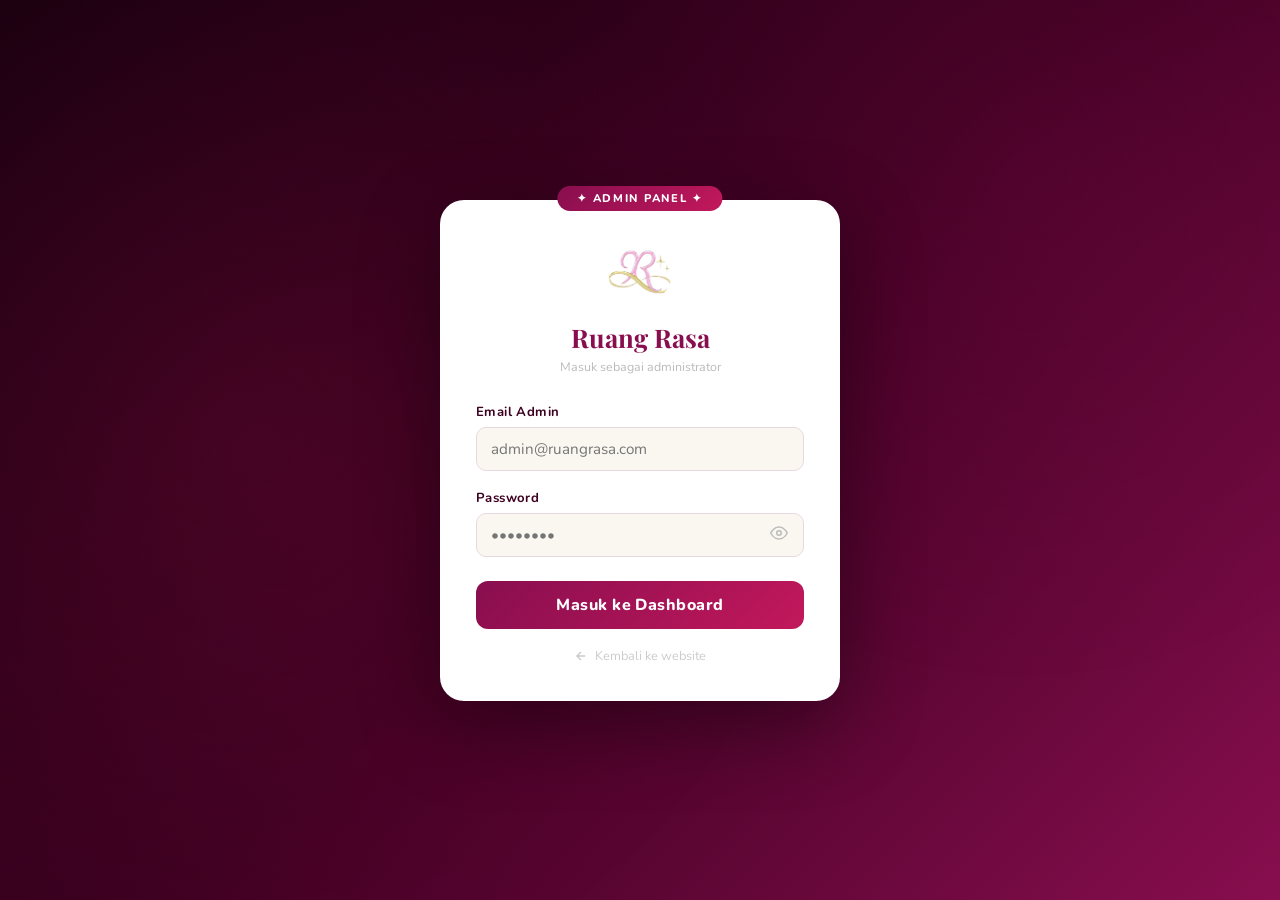
<file: admin/dashboard.html>
<!DOCTYPE html>
<html lang="id">
<head>
  <meta charset="UTF-8">
  <meta name="viewport" content="width=device-width, initial-scale=1.0">
  <title>Admin Dashboard – Ruang Rasa</title>
  <link rel="stylesheet" href="../css/style.css">
</head>
<body>

<div class="sb-overlay" id="sbOverlay" onclick="closeSidebar()"></div>

<aside class="sidebar" id="sidebar">
  <div class="sb-logo">
    <img src="../public/images/remove.png" alt="Logo" onerror="this.style.display='none'">
    <h2>Ruang Rasa</h2>
    <p>Admin Panel</p>
  </div>
  <nav class="sb-nav">
    <div class="nav-group-label">Utama</div>
    <a class="nav-item active" onclick="go('dashboard',this)">
      <svg viewBox="0 0 24 24" fill="none" stroke="currentColor" stroke-width="2"><rect x="3" y="3" width="7" height="7" rx="1"/><rect x="14" y="3" width="7" height="7" rx="1"/><rect x="3" y="14" width="7" height="7" rx="1"/><rect x="14" y="14" width="7" height="7" rx="1"/></svg>
      Dashboard
    </a>
    <div class="nav-group-label">Konten</div>
    <a class="nav-item" onclick="go('cerita',this)">
      <svg viewBox="0 0 24 24" fill="none" stroke="currentColor" stroke-width="2"><path d="M14 2H6a2 2 0 0 0-2 2v16a2 2 0 0 0 2 2h12a2 2 0 0 0 2-2V8z"/><polyline points="14 2 14 8 20 8"/><line x1="16" y1="13" x2="8" y2="13"/><line x1="16" y1="17" x2="8" y2="17"/></svg>
      Kelola Cerita
    </a>
    <a class="nav-item" onclick="go('dukungan',this)">
      <svg viewBox="0 0 24 24" fill="none" stroke="currentColor" stroke-width="2"><path d="M21 15a2 2 0 0 1-2 2H7l-4 4V5a2 2 0 0 1 2-2h14a2 2 0 0 1 2 2z"/></svg>
      Kelola Dukungan
    </a>
    <a class="nav-item" onclick="go('balasan',this)">
      <svg viewBox="0 0 24 24" fill="none" stroke="currentColor" stroke-width="2"><path d="M3 10h10a8 8 0 0 1 8 8v2M3 10l6 6M3 10l6-6"/></svg>
      Balasan Admin
    </a>
    <div class="nav-group-label">Pengguna</div>
    <a class="nav-item" onclick="go('users',this)">
      <svg viewBox="0 0 24 24" fill="none" stroke="currentColor" stroke-width="2"><path d="M17 21v-2a4 4 0 0 0-4-4H5a4 4 0 0 0-4 4v2"/><circle cx="9" cy="7" r="4"/><path d="M23 21v-2a4 4 0 0 0-3-3.87"/><path d="M16 3.13a4 4 0 0 1 0 7.75"/></svg>
      Kelola User
    </a>
    <div class="nav-group-label">Akun</div>
    <a class="nav-item" onclick="doLogout()">
      <svg viewBox="0 0 24 24" fill="none" stroke="currentColor" stroke-width="2"><path d="M9 21H5a2 2 0 0 1-2-2V5a2 2 0 0 1 2-2h4"/><polyline points="16 17 21 12 16 7"/><line x1="21" y1="12" x2="9" y2="12"/></svg>
      Logout
    </a>
  </nav>
</aside>

<div class="main">
  <div class="topbar">
    <div class="topbar-left">
      <button class="menu-toggle" onclick="toggleSidebar()">
        <svg viewBox="0 0 24 24" fill="none" stroke-width="2" stroke-linecap="round"><line x1="3" y1="6" x2="21" y2="6"/><line x1="3" y1="12" x2="21" y2="12"/><line x1="3" y1="18" x2="21" y2="18"/></svg>
      </button>
      <h1 id="pageTitle">Dashboard</h1>
    </div>
    <div class="admin-chip">
      <div class="admin-av" id="adminAv">A</div>
      <span id="adminName">Admin</span>
    </div>
  </div>

  <div class="content">

    <!-- DASHBOARD -->
    <div id="page-dashboard" class="page-section active">
      <div class="stats-grid">
        <div class="stat-card"><div class="stat-icon" style="background:#fce4ec">📝</div><div class="stat-val" id="s-cerita">–</div><div class="stat-lbl">Total Cerita</div></div>
        <div class="stat-card"><div class="stat-icon" style="background:#e0f2fe">🌍</div><div class="stat-val" id="s-publik">–</div><div class="stat-lbl">Cerita Publik</div></div>
        <div class="stat-card"><div class="stat-icon" style="background:#f3f4f6">🔒</div><div class="stat-val" id="s-anonim">–</div><div class="stat-lbl">Cerita Anonim</div></div>
        <div class="stat-card"><div class="stat-icon" style="background:#dcfce7">💬</div><div class="stat-val" id="s-dukungan">–</div><div class="stat-lbl">Total Dukungan</div></div>
        <div class="stat-card"><div class="stat-icon" style="background:#fef3c7">❤️</div><div class="stat-val" id="s-likes">–</div><div class="stat-lbl">Total Likes</div></div>
        <div class="stat-card"><div class="stat-icon" style="background:#ede9fe">👥</div><div class="stat-val" id="s-users">–</div><div class="stat-lbl">Total User</div></div>
      </div>
      <div class="chart-card">
        <div class="sec-title">📈 Cerita 7 Hari Terakhir</div>
        <div class="chart-bars" id="chartBars"><span style="color:#ddd;font-size:0.82rem">Memuat...</span></div>
      </div>
      <div class="sec-title">🆕 Cerita Terbaru</div>
      <div class="tbl-card">
        <div class="tbl-wrap">
          <table>
            <thead><tr><th>Judul</th><th>Penulis</th><th>Perasaan</th><th>Privasi</th><th>Waktu</th><th>Aksi</th></tr></thead>
            <tbody id="tb-recent"><tr class="empty-row"><td colspan="6">Memuat...</td></tr></tbody>
          </table>
        </div>
      </div>
    </div>

    <!-- CERITA -->
    <div id="page-cerita" class="page-section">
      <div class="tbl-card">
        <div class="tbl-head">
          <h3>📋 Semua Cerita</h3>
          <div class="filters">
            <input class="fi" id="srCerita" placeholder="🔍 Cari..." oninput="loadCerita()">
            <select class="fi" id="flPrivasi" onchange="loadCerita()">
              <option value="">Semua Privasi</option>
              <option value="publik">🌍 Publik</option>
              <option value="anonim">🔒 Anonim</option>
            </select>
            <select class="fi" id="flPerasaan" onchange="loadCerita()">
              <option value="">Semua Perasaan</option>
              <option value="sedih">Sedih</option>
              <option value="senang">Senang</option>
              <option value="kesal">Kesal</option>
              <option value="cemas">Cemas</option>
              <option value="bingung">Bingung</option>
              <option value="lelah">Lelah</option>
            </select>
          </div>
        </div>
        <div class="tbl-wrap">
          <table>
            <thead><tr><th>#</th><th>Judul</th><th>Penulis</th><th>Email</th><th>Perasaan</th><th>Privasi</th><th>❤️</th><th>💬</th><th>Waktu</th><th>Aksi</th></tr></thead>
            <tbody id="tb-cerita"><tr class="empty-row"><td colspan="10">Memuat...</td></tr></tbody>
          </table>
        </div>
      </div>
    </div>

    <!-- DUKUNGAN -->
    <div id="page-dukungan" class="page-section">
      <div class="tbl-card">
        <div class="tbl-head"><h3>💬 Semua Dukungan</h3></div>
        <div class="tbl-wrap">
          <table>
            <thead><tr><th>#</th><th>Dari</th><th>Isi</th><th>Untuk Cerita</th><th>Tipe</th><th>Waktu</th><th>Aksi</th></tr></thead>
            <tbody id="tb-dukungan"><tr class="empty-row"><td colspan="7">Memuat...</td></tr></tbody>
          </table>
        </div>
      </div>
    </div>

    <!-- BALASAN ADMIN -->
    <div id="page-balasan" class="page-section">
      <div class="tbl-card" style="margin-bottom:16px">
        <div class="tbl-head">
          <h3>👑 Riwayat Balasan Admin</h3>
          <span id="balasan-count" style="font-size:0.8rem;color:#aaa"></span>
        </div>
      </div>
      <div id="balasan-empty" class="hidden" style="text-align:center;padding:48px;color:#ccc;font-size:0.9rem;">
        👑 Belum ada balasan dari admin
      </div>
      <div id="balasanGrid" class="balasan-grid"></div>
    </div>

    <!-- USERS -->
    <div id="page-users" class="page-section">
      <div class="tbl-card">
        <div class="tbl-head"><h3>👥 Semua Pengguna</h3></div>
        <div class="tbl-wrap">
          <table>
            <thead><tr><th>#</th><th>Nama</th><th>Email</th><th>Jumlah Cerita</th><th>Bergabung</th><th>Aksi</th></tr></thead>
            <tbody id="tb-users"><tr class="empty-row"><td colspan="6">Memuat...</td></tr></tbody>
          </table>
        </div>
      </div>
    </div>

  </div>
</div>

<!-- MODAL DETAIL CERITA -->
<div class="modal-bg" id="modalBg" onclick="closeModal(event)">
  <div class="modal" onclick="event.stopPropagation()">
    <div class="modal-top">
      <h2 id="modalTitle">Detail Cerita</h2>
      <button class="modal-close" onclick="closeModal()">×</button>
    </div>
    <div class="modal-body">
      <div class="modal-meta" id="modalMeta"></div>
      <div class="modal-isi" id="modalIsi"></div>
      <div class="modal-stats" id="modalStats"></div>
      <div class="dukungan-list" id="dukList"></div>
      <div class="reply-section">
        <p>✍️ Balas sebagai <strong>Admin</strong>:</p>
        <textarea class="reply-ta" id="replyTa" placeholder="Tulis balasan yang hangat dan supportif..."></textarea>
        <div class="reply-actions">
          <button class="btn-send" id="btnKirim" onclick="kirimBalasan()">Kirim Balasan</button>
          <button class="btn-cancel" onclick="closeModal()">Tutup</button>
        </div>
      </div>
    </div>
  </div>
</div>

<!-- MODAL EDIT BALASAN -->
<div class="edit-modal-bg" id="editModalBg" onclick="closeEditModal(event)">
  <div class="edit-modal" onclick="event.stopPropagation()">
    <h3>✏️ Edit Balasan Admin</h3>
    <textarea class="edit-ta" id="editTa" placeholder="Edit balasan..."></textarea>
    <div class="edit-actions">
      <button class="btn-cancel" onclick="closeEditModal()">Batal</button>
      <button class="btn-send" id="btnSimpanEdit" onclick="simpanEdit()">Simpan</button>
    </div>
  </div>
</div>

<script src="../js/components.js"></script>
<script>
  initAdminDashboard();
</script>
</body>
</html>
</file>
<file: css/style.css>
/* ============================================
   Ruang Rasa - Main Stylesheet
   Custom styles + Tailwind overrides
   ============================================ */

@import url('https://fonts.googleapis.com/css2?family=Playfair+Display:ital,wght@0,400;0,700;1,400&family=Nunito:wght@300;400;600;700;800&display=swap');

:root {
  --pink-primary: #C2185B;
  --pink-dark: #880E4F;
  --pink-medium: #E91E8C;
  --pink-light: #F48FB1;
  --pink-pale: #FCE4EC;
  --pink-blush: #FFF0F5;
  --cream: #FAF7F0;
  --cream-dark: #F0EBE0;
  --gold: #D4A017;
  --text-dark: #3D0020;
  --text-medium: #7B2D52;
  --white: #FFFFFF;
}

* {
  box-sizing: border-box;
  margin: 0;
  padding: 0;
}

body {
  font-family: 'Nunito', sans-serif;
  background-color: var(--cream);
  color: var(--text-dark);
}

h1, h2, h3, .brand-text {
  font-family: 'Playfair Display', serif;
}

/* ===== SCROLLBAR ===== */
::-webkit-scrollbar { width: 6px; }
::-webkit-scrollbar-track { background: var(--pink-pale); }
::-webkit-scrollbar-thumb { background: var(--pink-light); border-radius: 3px; }

/* ===== NAVBAR ===== */
.navbar {
  background-color: var(--cream);
  border-bottom: 1px solid var(--cream-dark);
}

.navbar-brand {
  font-family: 'Playfair Display', serif;
  color: var(--pink-primary);
  font-size: 1.8rem;
  font-weight: 700;
  line-height: 1;
}

.navbar-brand span {
  display: block;
  font-size: 1rem;
  color: var(--pink-medium);
  font-style: italic;
  text-align: center;
}

.nav-menu {
  background-color: var(--pink-primary);
}

.nav-menu a {
  color: white;
  font-family: 'Nunito', sans-serif;
  font-weight: 600;
  font-size: 0.9rem;
  padding: 0.6rem 1rem;
  transition: opacity 0.2s;
}

.nav-menu a:hover {
  opacity: 0.8;
}

/* ===== BUTTONS ===== */
.btn-primary {
  background-color: var(--pink-primary);
  color: white;
  font-family: 'Nunito', sans-serif;
  font-weight: 700;
  padding: 0.75rem 2rem;
  border-radius: 9999px;
  border: none;
  cursor: pointer;
  transition: all 0.2s;
  display: inline-block;
  text-decoration: none;
}

.btn-primary:hover {
  background-color: var(--pink-dark);
  transform: translateY(-1px);
  box-shadow: 0 4px 15px rgba(194, 24, 91, 0.35);
}

.btn-outline {
  background: transparent;
  color: var(--pink-primary);
  font-family: 'Nunito', sans-serif;
  font-weight: 700;
  padding: 0.6rem 1.5rem;
  border-radius: 9999px;
  border: 2px solid var(--pink-primary);
  cursor: pointer;
  transition: all 0.2s;
  display: inline-block;
  text-decoration: none;
}

.btn-outline:hover {
  background-color: var(--pink-primary);
  color: white;
}

/* ===== STORY CARD ===== */
.story-card {
  background: white;
  border: 1px solid #eee;
  border-radius: 12px;
  padding: 1.25rem 1.5rem;
  transition: box-shadow 0.2s, transform 0.2s;
}

.story-card:hover {
  box-shadow: 0 6px 24px rgba(194, 24, 91, 0.12);
  transform: translateY(-2px);
}

.story-card .card-meta {
  display: flex;
  justify-content: space-between;
  align-items: center;
  border-bottom: 1px solid #f0e0e8;
  padding-bottom: 0.6rem;
  margin-bottom: 0.8rem;
  font-size: 0.85rem;
  color: var(--text-medium);
}

.story-card .card-title {
  color: var(--pink-primary);
  font-family: 'Playfair Display', serif;
  font-size: 1.1rem;
  font-weight: 700;
  margin-bottom: 0.5rem;
}

.story-card .card-excerpt {
  font-size: 0.9rem;
  color: #555;
  line-height: 1.6;
  margin-bottom: 1rem;
}

.story-card .read-more {
  color: var(--pink-primary);
  font-size: 0.85rem;
  font-weight: 700;
  text-decoration: none;
  display: flex;
  align-items: center;
  gap: 0.4rem;
}

.story-card .read-more:hover { text-decoration: underline; }

/* ===== EMOTION BADGES ===== */
.emotion-badge {
  display: inline-block;
  padding: 0.3rem 1rem;
  border-radius: 9999px;
  border: 1.5px solid var(--pink-primary);
  color: var(--pink-primary);
  font-size: 0.85rem;
  font-weight: 600;
  cursor: pointer;
  transition: all 0.2s;
  background: white;
}

.emotion-badge.active,
.emotion-badge:hover {
  background: var(--pink-primary);
  color: white;
}

/* ===== FOOTER ===== */
.footer {
  background-color: var(--pink-primary);
  color: white;
  padding: 2.5rem 1.5rem;
}

.footer h4 {
  font-family: 'Playfair Display', serif;
  font-size: 1.2rem;
  margin-bottom: 0.75rem;
}

.footer a {
  color: rgba(255,255,255,0.85);
  text-decoration: none;
  font-size: 0.9rem;
  display: block;
  margin-bottom: 0.4rem;
  transition: opacity 0.2s;
}

.footer a:hover { opacity: 0.7; }

.footer p {
  font-size: 0.85rem;
  color: rgba(255,255,255,0.8);
  line-height: 1.6;
}

/* ===== FORM STYLES ===== */
.form-input {
  width: 100%;
  padding: 0.75rem 1rem;
  border: 1.5px solid #ddd;
  border-radius: 10px;
  font-family: 'Nunito', sans-serif;
  font-size: 0.95rem;
  background: white;
  transition: border-color 0.2s;
  outline: none;
}

.form-input:focus {
  border-color: var(--pink-primary);
  box-shadow: 0 0 0 3px rgba(194,24,91,0.1);
}

.form-label {
  font-weight: 700;
  color: var(--text-dark);
  margin-bottom: 0.4rem;
  display: block;
  font-size: 0.95rem;
}

/* ===== LOGIN PAGE ===== */
.login-bg {
  background: linear-gradient(135deg, #f8b4c8 0%, #C2185B 100%);
  min-height: 100vh;
  display: flex;
  align-items: center;
  justify-content: center;
}

.login-card {
  background: var(--cream);
  border-radius: 20px;
  padding: 2.5rem;
  width: 100%;
  max-width: 420px;
  box-shadow: 0 20px 60px rgba(0,0,0,0.15);
  position: relative;
}

.login-logo {
  text-align: center;
  margin-bottom: 1.5rem;
}

.login-input-wrap {
  position: relative;
  margin-bottom: 1.5rem;
}

.login-input-wrap label {
  font-weight: 700;
  color: var(--pink-primary);
  font-size: 0.9rem;
  display: block;
  margin-bottom: 0.3rem;
}

.login-input-wrap input {
  width: 100%;
  background: transparent;
  border: none;
  border-bottom: 2px solid var(--pink-primary);
  padding: 0.5rem 2.5rem 0.5rem 0;
  font-family: 'Nunito', sans-serif;
  font-size: 1rem;
  outline: none;
  color: var(--text-dark);
}

.login-input-wrap .input-icon {
  position: absolute;
  right: 0;
  bottom: 0.5rem;
  color: var(--pink-primary);
}

/* ===== HERO SECTION ===== */
.hero-section {
  background-color: var(--cream);
  position: relative;
  overflow: hidden;
  padding: 3rem 1.5rem;
}

.hero-blob {
  position: absolute;
  top: 0; right: 0;
  width: 50%;
  height: 100%;
  background: linear-gradient(135deg, var(--pink-pale) 0%, rgba(244,143,177,0.3) 100%);
  border-radius: 0 0 0 60%;
  z-index: 0;
}

.hero-content { position: relative; z-index: 1; }

/* ===== AVATAR CIRCLE ===== */
.avatar-circle {
  width: 40px;
  height: 40px;
  border-radius: 50%;
  background: linear-gradient(135deg, var(--pink-light), var(--pink-primary));
  display: flex;
  align-items: center;
  justify-content: center;
  color: white;
  font-weight: 700;
  font-size: 0.9rem;
  flex-shrink: 0;
}

/* ===== SUPPORT BUTTON ===== */
.btn-support {
  background: var(--pink-pale);
  color: var(--pink-primary);
  border: 2px solid var(--pink-light);
  border-radius: 9999px;
  padding: 0.75rem 2.5rem;
  font-family: 'Nunito', sans-serif;
  font-weight: 700;
  font-size: 1rem;
  cursor: pointer;
  transition: all 0.2s;
  display: block;
  margin: 1.5rem auto;
  min-width: 200px;
}

.btn-support:hover {
  background: var(--pink-primary);
  color: white;
}

/* ===== ANIMATIONS ===== */
@keyframes fadeInUp {
  from { opacity: 0; transform: translateY(20px); }
  to { opacity: 1; transform: translateY(0); }
}

.animate-fade-up {
  animation: fadeInUp 0.5s ease forwards;
}

/* ===== RESPONSIVE ===== */
@media (max-width: 768px) {
  .navbar-brand { font-size: 1.4rem; }
  .hero-blob { width: 100%; border-radius: 0 0 50% 50%; height: 50%; top: auto; bottom: 0; }
  .story-grid { grid-template-columns: 1fr !important; }
}


/* ============================================
   LOGIN PAGE — tambahan style
   ============================================ */

.login-page-body {
  min-height: 100vh;
  background: linear-gradient(135deg, #f9b4c8 0%, #f06292 40%, #c2185b 100%);
  display: flex;
  align-items: center;
  justify-content: center;
  font-family: 'Nunito', sans-serif;
  padding: 20px;
}

.login-wrapper {
  display: flex;
  align-items: stretch;
  width: 100%;
  max-width: 860px;
  min-height: 420px;
  position: relative;
}

.login-image {
  width: 45%;
  border-radius: 20px;
  overflow: hidden;
  flex-shrink: 0;
  box-shadow: 0 8px 32px rgba(0,0,0,0.18);
  position: relative;
  z-index: 1;
}

.login-image img {
  width: 100%;
  height: 100%;
  object-fit: cover;
  display: block;
}

.login-form-card {
  background: #faf7f0;
  border-radius: 20px;
  padding: 50px 44px 44px 44px;
  flex: 1;
  position: relative;
  margin-left: -20px;
  z-index: 2;
  display: flex;
  flex-direction: column;
  justify-content: center;
}

.login-logo-float {
  position: absolute;
  top: -38px;
  left: 50%;
  transform: translateX(-50%);
  width: 78px;
  height: 78px;
  z-index: 10;
}

.login-logo-float img {
  width: 100%;
  height: 100%;
  object-fit: contain;
}

.login-page-title {
  font-family: 'Playfair Display', serif;
  font-size: 2rem;
  font-weight: 700;
  color: #880e4f;
  text-align: center;
  margin-bottom: 32px;
  margin-top: 10px;
  letter-spacing: 0.08em;
}

.login-input-group {
  margin-bottom: 28px;
  position: relative;
}

.login-input-group .input-label {
  display: block;
  font-weight: 700;
  color: #880e4f;
  font-size: 0.95rem;
  margin-bottom: 6px;
}

.login-input-group .input-field {
  width: 100%;
  background: transparent;
  border: none;
  border-bottom: 2px solid #c2185b;
  padding: 6px 36px 6px 0;
  font-family: 'Nunito', sans-serif;
  font-size: 1rem;
  color: #3d0020;
  outline: none;
  transition: border-color 0.2s;
}

.login-input-group .input-field:focus {
  border-bottom-color: #880e4f;
}

.login-input-group .input-field::placeholder {
  color: #ccc;
}

.login-input-group .input-icon {
  position: absolute;
  right: 0;
  bottom: 6px;
  color: #c2185b;
  width: 20px;
  height: 20px;
}

.btn-login-page {
  width: 100%;
  background: linear-gradient(135deg, #fce4ec 0%, #f8bbd9 100%);
  border: none;
  border-radius: 9999px;
  padding: 14px;
  font-family: 'Playfair Display', serif;
  font-size: 1.2rem;
  font-weight: 700;
  color: #880e4f;
  cursor: pointer;
  letter-spacing: 0.1em;
  transition: all 0.2s;
  margin-top: 8px;
  box-shadow: 0 2px 8px rgba(194,24,91,0.15);
}

.btn-login-page:hover {
  background: linear-gradient(135deg, #f8bbd9 0%, #f48fb1 100%);
  box-shadow: 0 4px 16px rgba(194,24,91,0.25);
  transform: translateY(-1px);
}

.login-register-link {
  text-align: center;
  margin-top: 16px;
  font-size: 0.85rem;
  color: #7b2d52;
}

.login-register-link a {
  color: #c2185b;
  font-weight: 700;
  text-decoration: underline;
  cursor: pointer;
}

.login-error-msg {
  color: #e53e3e;
  font-size: 0.82rem;
  text-align: center;
  margin-bottom: 8px;
  display: none;
}

@media (max-width: 640px) {
  .login-wrapper { flex-direction: column; max-width: 380px; }
  .login-image { width: 100%; height: 200px; margin-bottom: -20px; border-radius: 20px 20px 0 0; }
  .login-form-card { margin-left: 0; border-radius: 0 0 20px 20px; padding: 50px 28px 32px; }
  .login-logo-float { top: -36px; }
}


/* ============================================
   ADMIN DASHBOARD
   ============================================ */

/* Variabel tambahan khusus admin */
.admin-layout {
  --sidebar-w: 240px;
  --bg: #f5f0f3;
  --muted: #999;
}

/* Body admin */
body.admin-body {
  background: #f5f0f3;
  display: flex;
}

/* ===== SIDEBAR ===== */
.sidebar {
  width: 240px;
  background: linear-gradient(180deg, #1a0010 0%, #3d0020 55%, #880e4f 100%);
  min-height: 100vh;
  position: fixed;
  top: 0; left: 0;
  z-index: 100;
  display: flex;
  flex-direction: column;
  transition: transform 0.3s;
}

.sb-logo {
  padding: 24px 20px 18px;
  border-bottom: 1px solid rgba(255,255,255,0.08);
  text-align: center;
}

.sb-logo img {
  width: 48px; height: 48px;
  border-radius: 50%;
  object-fit: contain;
  margin-bottom: 8px;
}

.sb-logo h2 {
  font-family: 'Playfair Display', serif;
  color: #fff;
  font-size: 1.15rem;
  line-height: 1;
}

.sb-logo p {
  color: rgba(255,255,255,0.4);
  font-size: 0.68rem;
  letter-spacing: 0.12em;
  text-transform: uppercase;
  margin-top: 3px;
}

.sb-nav { flex: 1; padding: 12px 0; overflow-y: auto; }

.nav-group-label {
  padding: 14px 20px 4px;
  color: rgba(255,255,255,0.3);
  font-size: 0.65rem;
  letter-spacing: 0.15em;
  text-transform: uppercase;
  font-weight: 800;
}

.nav-item {
  display: flex;
  align-items: center;
  gap: 11px;
  padding: 11px 20px;
  color: rgba(255,255,255,0.65);
  font-weight: 600;
  font-size: 0.87rem;
  cursor: pointer;
  border-left: 3px solid transparent;
  transition: all 0.18s;
  text-decoration: none;
  user-select: none;
}

.nav-item:hover { background: rgba(255,255,255,0.07); color: #fff; }
.nav-item.active { background: rgba(255,255,255,0.1); color: #fff; border-left-color: #f48fb1; }
.nav-item svg { width: 17px; height: 17px; flex-shrink: 0; opacity: 0.8; }
.nav-item.active svg { opacity: 1; }

/* ===== MAIN AREA ===== */
.main {
  margin-left: 240px;
  flex: 1;
  display: flex;
  flex-direction: column;
  min-height: 100vh;
}

.topbar {
  background: #fff;
  padding: 14px 28px;
  display: flex;
  align-items: center;
  justify-content: space-between;
  border-bottom: 1px solid #f0e0e8;
  position: sticky;
  top: 0;
  z-index: 50;
  gap: 12px;
}

.topbar-left { display: flex; align-items: center; gap: 12px; }

.menu-toggle {
  display: none;
  background: none;
  border: none;
  cursor: pointer;
  padding: 4px;
}

.menu-toggle svg { width: 22px; height: 22px; stroke: #880e4f; }

.topbar h1 {
  font-family: 'Playfair Display', serif;
  font-size: 1.3rem;
  color: #3d0020;
}

.admin-chip {
  display: flex;
  align-items: center;
  gap: 8px;
  background: #fce4ec;
  padding: 5px 14px 5px 6px;
  border-radius: 999px;
  white-space: nowrap;
}

.admin-av {
  width: 28px; height: 28px;
  border-radius: 50%;
  background: linear-gradient(135deg, #f48fb1, #c2185b);
  display: flex;
  align-items: center;
  justify-content: center;
  color: #fff;
  font-weight: 800;
  font-size: 0.75rem;
  flex-shrink: 0;
}

.admin-chip span { font-size: 0.82rem; font-weight: 700; color: #880e4f; }

.content { padding: 24px 28px; flex: 1; }

.page-section { display: none; }
.page-section.active { display: block; }

/* ===== STAT CARDS ===== */
.stats-grid {
  display: grid;
  grid-template-columns: repeat(auto-fill, minmax(145px, 1fr));
  gap: 14px;
  margin-bottom: 24px;
}

.stat-card {
  background: #fff;
  border-radius: 16px;
  padding: 18px;
  box-shadow: 0 2px 10px rgba(136,14,79,0.05);
  transition: transform 0.2s, box-shadow 0.2s;
}

.stat-card:hover {
  transform: translateY(-2px);
  box-shadow: 0 6px 20px rgba(136,14,79,0.1);
}

.stat-icon {
  width: 38px; height: 38px;
  border-radius: 10px;
  display: flex;
  align-items: center;
  justify-content: center;
  font-size: 1.1rem;
  margin-bottom: 10px;
}

.stat-val { font-size: 1.9rem; font-weight: 800; color: #3d0020; line-height: 1; }
.stat-lbl { font-size: 0.75rem; color: #999; font-weight: 600; margin-top: 4px; }

/* ===== CHART ===== */
.chart-card {
  background: #fff;
  border-radius: 16px;
  padding: 20px;
  box-shadow: 0 2px 10px rgba(136,14,79,0.05);
  margin-bottom: 24px;
}

.chart-bars {
  display: flex;
  align-items: flex-end;
  gap: 6px;
  height: 90px;
  margin-top: 12px;
}

.chart-col { display: flex; flex-direction: column; align-items: center; gap: 4px; flex: 1; }
.chart-bar {
  width: 100%;
  background: linear-gradient(180deg, #f48fb1, #c2185b);
  border-radius: 4px 4px 0 0;
  min-height: 4px;
  transition: height 0.6s ease;
}
.chart-lbl { font-size: 0.6rem; color: #999; font-weight: 700; }

.sec-title {
  font-family: 'Playfair Display', serif;
  font-size: 1.05rem;
  color: #3d0020;
  margin-bottom: 14px;
  display: flex;
  align-items: center;
  gap: 8px;
}

.sec-title::after {
  content: '';
  flex: 1;
  height: 1px;
  background: #f0e0e8;
}

/* ===== TABLE ===== */
.tbl-card {
  background: #fff;
  border-radius: 16px;
  box-shadow: 0 2px 10px rgba(136,14,79,0.05);
  overflow: hidden;
  margin-bottom: 24px;
}

.tbl-head {
  padding: 14px 18px;
  border-bottom: 1px solid #f8eef3;
  display: flex;
  align-items: center;
  justify-content: space-between;
  gap: 10px;
  flex-wrap: wrap;
}

.tbl-head h3 { font-weight: 800; color: #3d0020; font-size: 0.9rem; }

.filters { display: flex; gap: 8px; flex-wrap: wrap; }

.fi {
  border: 1.5px solid #f0e0e8;
  border-radius: 8px;
  padding: 6px 10px;
  font-family: 'Nunito', sans-serif;
  font-size: 0.8rem;
  outline: none;
  color: #3d0020;
  transition: border-color 0.2s;
  background: #fff;
}
.fi:focus { border-color: #c2185b; }

.tbl-wrap { overflow-x: auto; }

table { width: 100%; border-collapse: collapse; }
th {
  background: #fdf0f5;
  padding: 10px 14px;
  text-align: left;
  font-size: 0.72rem;
  font-weight: 800;
  color: #880e4f;
  letter-spacing: 0.05em;
  text-transform: uppercase;
  white-space: nowrap;
}
td {
  padding: 10px 14px;
  border-bottom: 1px solid #fdf0f5;
  font-size: 0.84rem;
  color: #555;
  vertical-align: middle;
}
tr:last-child td { border-bottom: none; }
tr:hover td { background: #fffafc; }
.empty-row td { text-align: center; color: #ddd; padding: 28px; font-size: 0.85rem; }

/* ===== BADGES ===== */
.badge {
  display: inline-block;
  padding: 2px 9px;
  border-radius: 999px;
  font-size: 0.7rem;
  font-weight: 700;
}
.b-publik  { background: #dcfce7; color: #15803d; }
.b-anonim  { background: #f3f4f6; color: #6b7280; }
.b-sedih   { background: #dbeafe; color: #1d4ed8; }
.b-senang  { background: #dcfce7; color: #15803d; }
.b-kesal   { background: #fee2e2; color: #dc2626; }
.b-cemas   { background: #fef3c7; color: #b45309; }
.b-bingung { background: #ede9fe; color: #7c3aed; }
.b-lelah   { background: #f1f5f9; color: #475569; }
.b-admin   { background: #fce4ec; color: #880e4f; }

/* ===== BUTTONS ADMIN ===== */
.btn-xs {
  padding: 4px 10px;
  border-radius: 6px;
  font-size: 0.75rem;
  font-weight: 700;
  cursor: pointer;
  border: none;
  transition: all 0.15s;
  white-space: nowrap;
}
.btn-view { background: #dbeafe; color: #1d4ed8; }
.btn-view:hover { background: #1d4ed8; color: #fff; }
.btn-del  { background: #fee2e2; color: #dc2626; }
.btn-del:hover  { background: #dc2626; color: #fff; }
.btn-edit { background: #fef3c7; color: #b45309; }
.btn-edit:hover { background: #b45309; color: #fff; }

/* ===== MODAL ===== */
.modal-bg {
  position: fixed;
  inset: 0;
  background: rgba(0,0,0,0.45);
  z-index: 200;
  display: none;
  align-items: center;
  justify-content: center;
  padding: 16px;
}
.modal-bg.open { display: flex; }

.modal {
  background: #fff;
  border-radius: 20px;
  width: 100%;
  max-width: 540px;
  max-height: 88vh;
  overflow-y: auto;
  box-shadow: 0 20px 60px rgba(0,0,0,0.2);
}

.modal-top {
  padding: 22px 24px 0;
  display: flex;
  align-items: flex-start;
  justify-content: space-between;
  gap: 12px;
}
.modal-top h2 {
  font-family: 'Playfair Display', serif;
  font-size: 1.15rem;
  color: #880e4f;
  flex: 1;
}
.modal-close {
  background: none;
  border: none;
  font-size: 1.4rem;
  cursor: pointer;
  color: #bbb;
  line-height: 1;
  padding: 0;
}
.modal-close:hover { color: #c2185b; }

.modal-body { padding: 16px 24px 24px; }
.modal-meta { display: flex; gap: 6px; flex-wrap: wrap; margin-bottom: 12px; }
.modal-isi {
  background: #fdf0f5;
  border-radius: 10px;
  padding: 14px;
  line-height: 1.8;
  color: #3d0020;
  white-space: pre-wrap;
  font-size: 0.9rem;
  margin-bottom: 16px;
}
.modal-stats {
  display: flex;
  gap: 16px;
  font-size: 0.82rem;
  color: #999;
  margin-bottom: 16px;
}
.modal-stats span { display: flex; align-items: center; gap: 4px; }

.dukungan-list { margin-bottom: 16px; }

.duk-item { display: flex; gap: 10px; margin-bottom: 10px; }
.duk-av {
  width: 32px; height: 32px;
  border-radius: 50%;
  display: flex;
  align-items: center;
  justify-content: center;
  font-size: 0.75rem;
  font-weight: 800;
  flex-shrink: 0;
}
.duk-av.admin-av-d { background: linear-gradient(135deg, #f48fb1, #c2185b); color: #fff; }
.duk-av.user-av-d  { background: #f3f4f6; color: #880e4f; }

.duk-bubble { flex: 1; background: #f8f4f6; border-radius: 10px; padding: 10px 12px; }
.duk-bubble.admin-bubble { background: #fce4ec; }
.duk-name { font-size: 0.78rem; font-weight: 800; color: #880e4f; margin-bottom: 2px; }
.duk-text { font-size: 0.85rem; color: #555; }
.duk-time { font-size: 0.7rem; color: #bbb; margin-top: 4px; }

.reply-section { border-top: 1px solid #f0e0e8; padding-top: 14px; }
.reply-section p { font-size: 0.82rem; font-weight: 700; color: #880e4f; margin-bottom: 8px; }

.reply-ta {
  width: 100%;
  border: 1.5px solid #f0e0e8;
  border-radius: 10px;
  padding: 10px 12px;
  font-family: 'Nunito', sans-serif;
  font-size: 0.87rem;
  outline: none;
  resize: vertical;
  min-height: 72px;
  transition: border-color 0.2s;
}
.reply-ta:focus { border-color: #c2185b; }

.reply-actions { display: flex; gap: 8px; margin-top: 10px; }

.btn-send {
  background: linear-gradient(135deg, #880e4f, #c2185b);
  color: #fff;
  border: none;
  border-radius: 9px;
  padding: 9px 20px;
  font-family: 'Nunito', sans-serif;
  font-weight: 700;
  font-size: 0.85rem;
  cursor: pointer;
  transition: opacity 0.2s;
}
.btn-send:hover { opacity: 0.85; }
.btn-send:disabled { opacity: 0.6; cursor: not-allowed; }

.btn-cancel {
  background: #f3f4f6;
  color: #666;
  border: none;
  border-radius: 9px;
  padding: 9px 16px;
  font-family: 'Nunito', sans-serif;
  font-weight: 700;
  font-size: 0.85rem;
  cursor: pointer;
}

/* ===== EDIT MODAL ===== */
.edit-modal-bg {
  position: fixed;
  inset: 0;
  background: rgba(0,0,0,0.45);
  z-index: 300;
  display: none;
  align-items: center;
  justify-content: center;
  padding: 16px;
}
.edit-modal-bg.open { display: flex; }

.edit-modal {
  background: #fff;
  border-radius: 16px;
  width: 100%;
  max-width: 440px;
  box-shadow: 0 20px 60px rgba(0,0,0,0.2);
  padding: 24px;
}
.edit-modal h3 {
  font-family: 'Playfair Display', serif;
  color: #880e4f;
  margin-bottom: 16px;
  font-size: 1rem;
}

.edit-ta {
  width: 100%;
  border: 1.5px solid #f0e0e8;
  border-radius: 10px;
  padding: 10px 12px;
  font-family: 'Nunito', sans-serif;
  font-size: 0.87rem;
  outline: none;
  resize: vertical;
  min-height: 80px;
  transition: border-color 0.2s;
}
.edit-ta:focus { border-color: #c2185b; }
.edit-actions { display: flex; gap: 8px; margin-top: 12px; justify-content: flex-end; }

/* ===== BALASAN ADMIN CARDS ===== */
.balasan-grid {
  display: grid;
  grid-template-columns: repeat(auto-fill, minmax(280px, 1fr));
  gap: 14px;
}

.balasan-card {
  background: #fff;
  border-radius: 14px;
  padding: 16px;
  box-shadow: 0 2px 10px rgba(136,14,79,0.05);
  border-left: 3px solid #c2185b;
}

.balasan-card-header {
  display: flex;
  align-items: center;
  justify-content: space-between;
  margin-bottom: 10px;
  gap: 8px;
}
.balasan-card-title {
  font-size: 0.8rem;
  font-weight: 800;
  color: #880e4f;
  flex: 1;
  overflow: hidden;
  text-overflow: ellipsis;
  white-space: nowrap;
}
.balasan-card-actions { display: flex; gap: 6px; flex-shrink: 0; }
.balasan-card-penulis { font-size: 0.75rem; color: #aaa; margin-bottom: 8px; }
.balasan-card-isi {
  font-size: 0.85rem;
  color: #555;
  line-height: 1.6;
  background: #fdf0f5;
  border-radius: 8px;
  padding: 10px;
  margin-bottom: 8px;
}
.balasan-card-time { font-size: 0.72rem; color: #bbb; }

/* ===== SIDEBAR OVERLAY (mobile) ===== */
.sb-overlay {
  display: none;
  position: fixed;
  inset: 0;
  background: rgba(0,0,0,0.45);
  z-index: 99;
}

/* ============================================
   ADMIN LOGIN PAGE
   ============================================ */

.admin-login-body {
  font-family: 'Nunito', sans-serif;
  min-height: 100vh;
  background: linear-gradient(135deg, #1a0010 0%, #3d0020 50%, #880e4f 100%);
  display: flex;
  align-items: center;
  justify-content: center;
  padding: 16px;
}

.admin-login-bg-pattern {
  position: fixed;
  inset: 0;
  background-image:
    radial-gradient(circle at 20% 50%, rgba(194,24,91,0.15) 0%, transparent 50%),
    radial-gradient(circle at 80% 20%, rgba(136,14,79,0.2) 0%, transparent 40%);
  pointer-events: none;
}

.admin-login-card {
  background: #fff;
  border-radius: 24px;
  padding: 40px 36px 36px;
  width: 100%;
  max-width: 400px;
  box-shadow: 0 24px 80px rgba(0,0,0,0.4);
  position: relative;
  animation: fadeUp 0.5s ease;
}

@keyframes fadeUp {
  from { opacity: 0; transform: translateY(20px); }
  to   { opacity: 1; transform: translateY(0); }
}

.admin-login-pill {
  position: absolute;
  top: -14px;
  left: 50%;
  transform: translateX(-50%);
  background: linear-gradient(135deg, #880e4f, #c2185b);
  color: #fff;
  font-size: 0.7rem;
  font-weight: 800;
  letter-spacing: 0.15em;
  padding: 5px 20px;
  border-radius: 999px;
  white-space: nowrap;
}

.admin-login-logo {
  text-align: center;
  margin-bottom: 28px;
}

.admin-login-logo img {
  width: 64px; height: 64px;
  object-fit: contain;
  border-radius: 50%;
  margin-bottom: 10px;
}

.admin-login-logo h1 {
  font-family: 'Playfair Display', serif;
  font-size: 1.6rem;
  color: #880e4f;
}

.admin-login-logo p {
  font-size: 0.78rem;
  color: #bbb;
  margin-top: 4px;
}

.admin-login-field { margin-bottom: 18px; }

.admin-login-field label {
  display: block;
  font-weight: 700;
  color: #3d0020;
  font-size: 0.82rem;
  margin-bottom: 6px;
  letter-spacing: 0.03em;
}

.admin-login-field .input-wrap { position: relative; }

.admin-login-field input {
  width: 100%;
  border: 1.5px solid #e8d8e0;
  border-radius: 10px;
  padding: 11px 40px 11px 14px;
  font-family: 'Nunito', sans-serif;
  font-size: 0.95rem;
  color: #3d0020;
  outline: none;
  background: #faf7f0;
  transition: border-color 0.2s, box-shadow 0.2s;
}

.admin-login-field input:focus {
  border-color: #c2185b;
  box-shadow: 0 0 0 3px rgba(194,24,91,0.1);
}

.toggle-pass {
  position: absolute;
  right: 12px;
  top: 50%;
  transform: translateY(-50%);
  background: none;
  border: none;
  cursor: pointer;
  color: #bbb;
  font-size: 1rem;
  padding: 4px;
  transition: color 0.2s;
}

.toggle-pass:hover { color: #c2185b; }

.admin-login-btn {
  width: 100%;
  background: linear-gradient(135deg, #880e4f, #c2185b);
  color: #fff;
  border: none;
  border-radius: 12px;
  padding: 13px;
  font-family: 'Nunito', sans-serif;
  font-size: 1rem;
  font-weight: 800;
  cursor: pointer;
  margin-top: 6px;
  transition: all 0.2s;
  letter-spacing: 0.03em;
}

.admin-login-btn:hover {
  transform: translateY(-1px);
  box-shadow: 0 6px 20px rgba(136,14,79,0.4);
}

.admin-login-btn:active  { transform: translateY(0); }
.admin-login-btn:disabled { opacity: 0.7; cursor: not-allowed; transform: none; }

.admin-login-err {
  background: #fff0f0;
  border: 1px solid #fca5a5;
  color: #dc2626;
  border-radius: 8px;
  padding: 10px 14px;
  font-size: 0.82rem;
  text-align: center;
  margin-bottom: 14px;
  display: none;
  animation: fadeUp 0.3s ease;
}

.admin-login-back {
  display: block;
  text-align: center;
  margin-top: 18px;
  font-size: 0.8rem;
  color: #ccc;
  text-decoration: none;
  transition: color 0.2s;
}

.admin-login-back:hover { color: #c2185b; }
.admin-login-back svg { display: inline; vertical-align: middle; margin-right: 4px; }

@media (max-width: 440px) {
  .admin-login-card { padding: 32px 24px 28px; border-radius: 20px; }
  .admin-login-logo h1 { font-size: 1.4rem; }
}


/* ===== ADMIN RESPONSIVE ===== */
@media (max-width: 768px) {
  .sidebar { transform: translateX(-100%); }
  .sidebar.open { transform: translateX(0); }
  .sb-overlay.show { display: block; }
  .main { margin-left: 0; }
  .menu-toggle { display: flex; }
  .content { padding: 16px; }
  .stats-grid { grid-template-columns: repeat(2, 1fr); }
  .topbar { padding: 12px 16px; }
  .balasan-grid { grid-template-columns: 1fr; }
}

@media (max-width: 400px) {
  .stats-grid { grid-template-columns: repeat(2, 1fr); }
  .stat-val { font-size: 1.5rem; }
}
</file>
